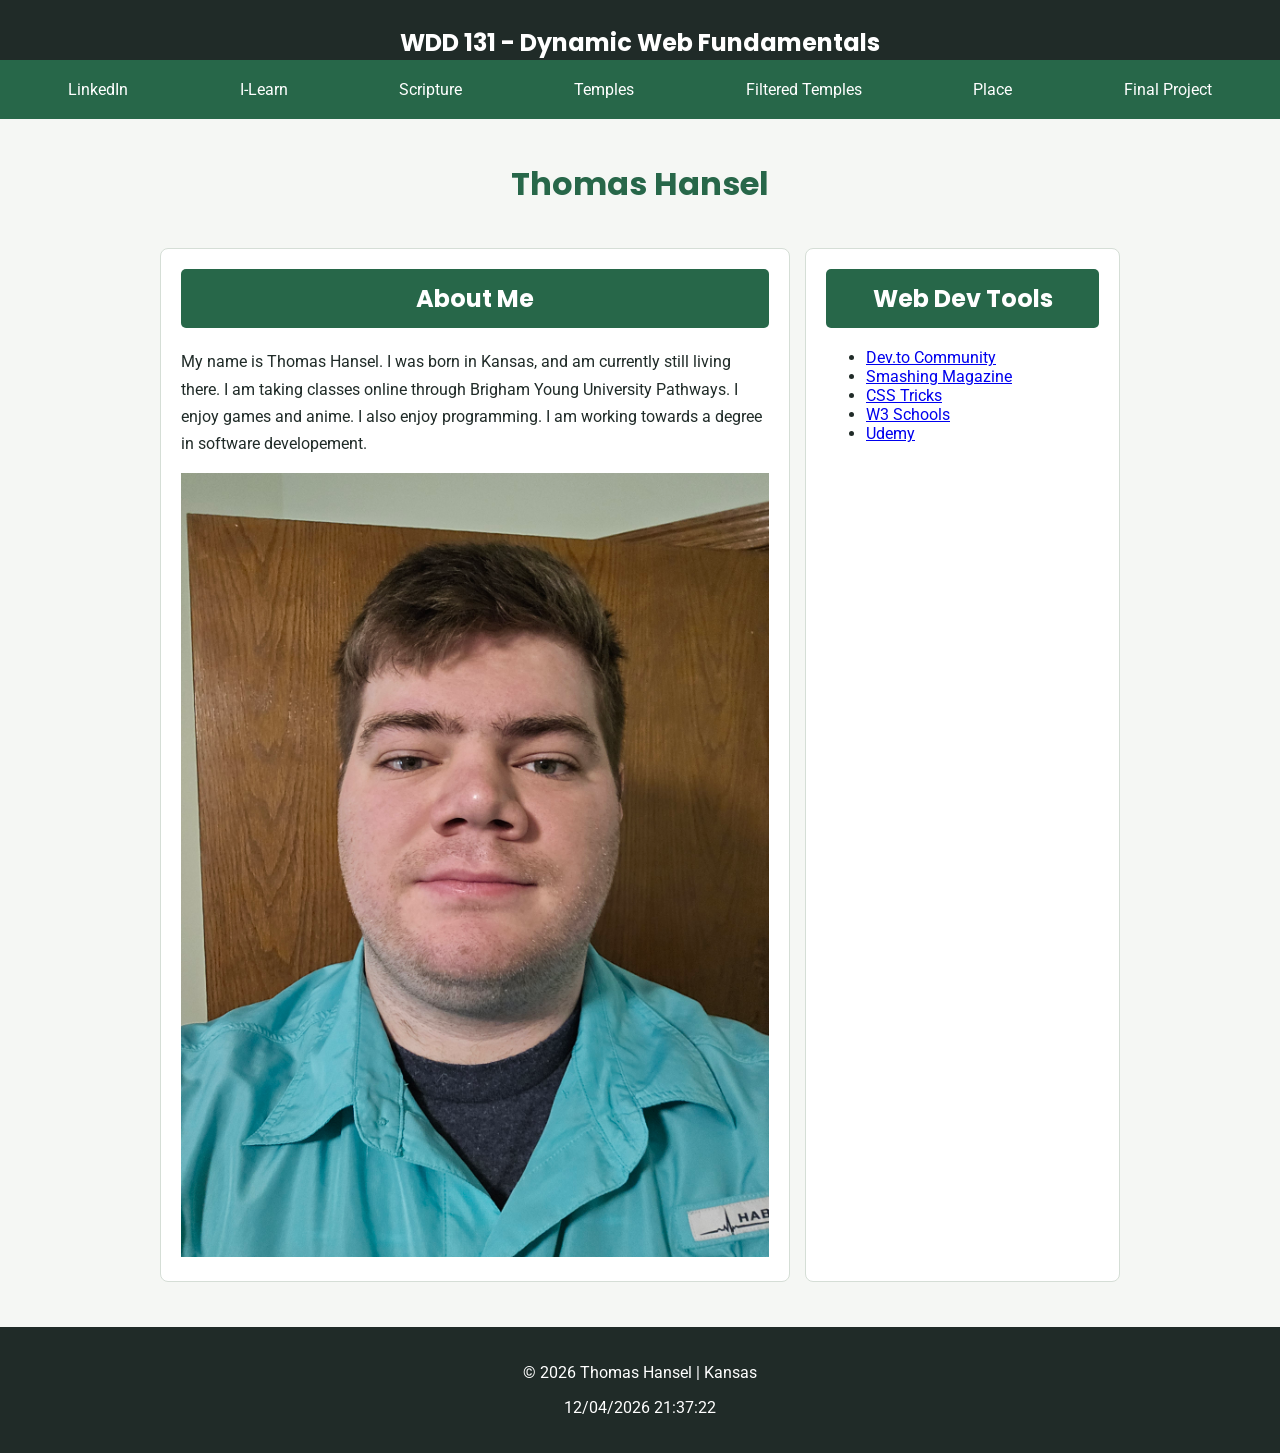
<file: index.html>
<!DOCTYPE html>
<html lang="en">

<head>
    <meta charset="UTF-8">
    <meta name="viewport" content="width=device-width, initial-scale=1.0">
    <title>WDD 131 - Dynamic Web Fundamentals - Thomas Hansel</title>
    <meta name="description"
        content="WDD 131 - Dynamic Web Fundamentals. Thomas Hansel. This is a webpage featuring my classwork for WDD 131.">
    <meta name="author" content="Thomas Hansel">

    <link rel="preconnect" href="https://fonts.googleapis.com">
    <link rel="preconnect" href="https://fonts.gstatic.com" crossorigin>
    <link href="https://fonts.googleapis.com/css2?family=Poppins:wght@400;700&family=Roboto:wght@400;700&display=swap"
        rel="stylesheet">
    <link rel="stylesheet" href="styles/base.css">
    <script src="scripts/getdates.js" defer></script>
</head>

<body>

    <header>

        <span id="course-title">
            WDD 131 - Dynamic Web Fundamentals
        </span>
        <nav>
            <a href="https://www.linkedin.com">LinkedIn</a>
            <a href="https://byupw.instructure.com">I-Learn</a>
            <a
                href="https://www.churchofjesuschrist.org/study/scriptures/bofm/1-ne/4?lang=eng&id=p6-p7#p6">Scripture</a>
            <a href="temples.html">Temples</a>
            <a href="filtered-temples.html">Filtered Temples</a>
            <a href="place.html">Place</a>
            <a href="#">Final Project</a>
        </nav>

    </header>
    <main>

        <h1>Thomas Hansel</h1>
        <section class="card">
            <h2>About Me</h2>
            <p>
                My name is Thomas Hansel.
                I was born in Kansas, and am currently still living there.
                I am taking classes online through Brigham Young University Pathways.
                I enjoy games and anime. I also enjoy programming.
                I am working towards a degree in software developement.
            </p>
            <img src="images/thomas-hansel.jpg" alt="My Profile Picture">

        </section>
        <section class="card">
            <h2>Web Dev Tools</h2>

            <ul>
                <li><a href="https://dev.to/">Dev.to Community</a></li>

                <li><a href="https://www.smashingmagazine.com/">Smashing Magazine</a></li>

                <li><a href="https://css-tricks.com/">CSS Tricks</a></li>

                <li><a href="https://www.w3schools.com/">W3 Schools</a></li>

                <li><a href="https://www.udemy.com/">Udemy</a></li>
            </ul>

        </section>

    </main>
    <footer>

        <p>
            &copy; <span id="currentyear"></span>
            Thomas Hansel | Kansas
        </p>
        <P id="lastModified"></P>

    </footer>

</body>

</html>
</file>
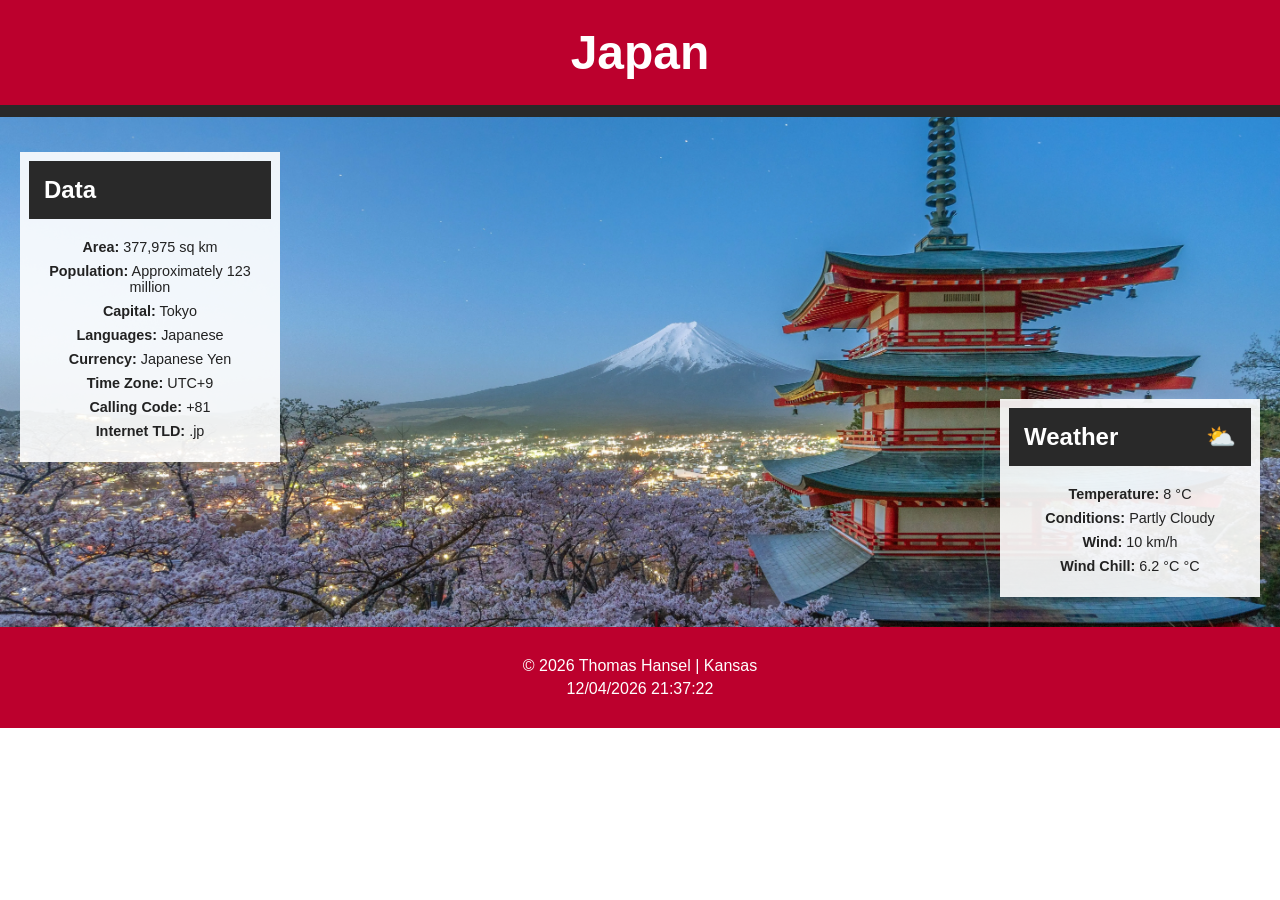
<file: place.html>
<!DOCTYPE html>
<html lang="en">

<head>
    <meta charset="UTF-8">
    <meta name="viewport" content="width=device-width, initial-scale=1.0">
    <title> | WDD 131</title>
    <meta name="description" content="">
    <meta name="author" content="Thomas Hansel">

    <link rel="stylesheet" href="styles/place.css">
    <script src="scripts/place.js" defer></script>
</head>

<body>

    <header>
        <h1>Japan</h1>
    </header>

    <main>
        <section class="hero">

            <picture class="hero-image">
                <source media="(min-width: 700px)" srcset="images\japan-large.webp">
                <img src="images\japan-mobile.webp" alt="" width="600" height="900">
            </picture>

            <section class="data">
                <h2>Data</h2>

                <div class="details">
                    <p><strong>Area:</strong> 377,975 sq km</p>
                    <p><strong>Population:</strong> Approximately 123 million</p>
                    <p><strong>Capital:</strong> Tokyo</p>
                    <p><strong>Languages:</strong> Japanese</p>
                    <p><strong>Currency:</strong> Japanese Yen</p>
                    <p><strong>Time Zone:</strong> UTC+9</p>
                    <p><strong>Calling Code:</strong> +81</p>
                    <p><strong>Internet TLD:</strong> .jp</p>
                </div>
            </section>

            <section class="weather">
                <h2>Weather</h2>

                <img class="weather-icon" src="images/partly-cloudy.svg" alt="Partly cloudy">

                <div class="details">
                    <p><strong>Temperature:</strong> <span id="temperature">8</span> °C</p>
                    <p><strong>Conditions:</strong> Partly Cloudy</p>
                    <p><strong>Wind:</strong> <span id="wind">10</span> km/h</p>
                    <p><strong>Wind Chill:</strong> <span id="windchill">6.8</span> °C</p>
                </div>
            </section>

        </section>
    </main>

    <footer>
        <p>
            &copy; <span id="currentyear"></span>
            Thomas Hansel | Kansas
        </p>
        <P id="lastModified"></P>
    </footer>

</body>

</html>
</file>
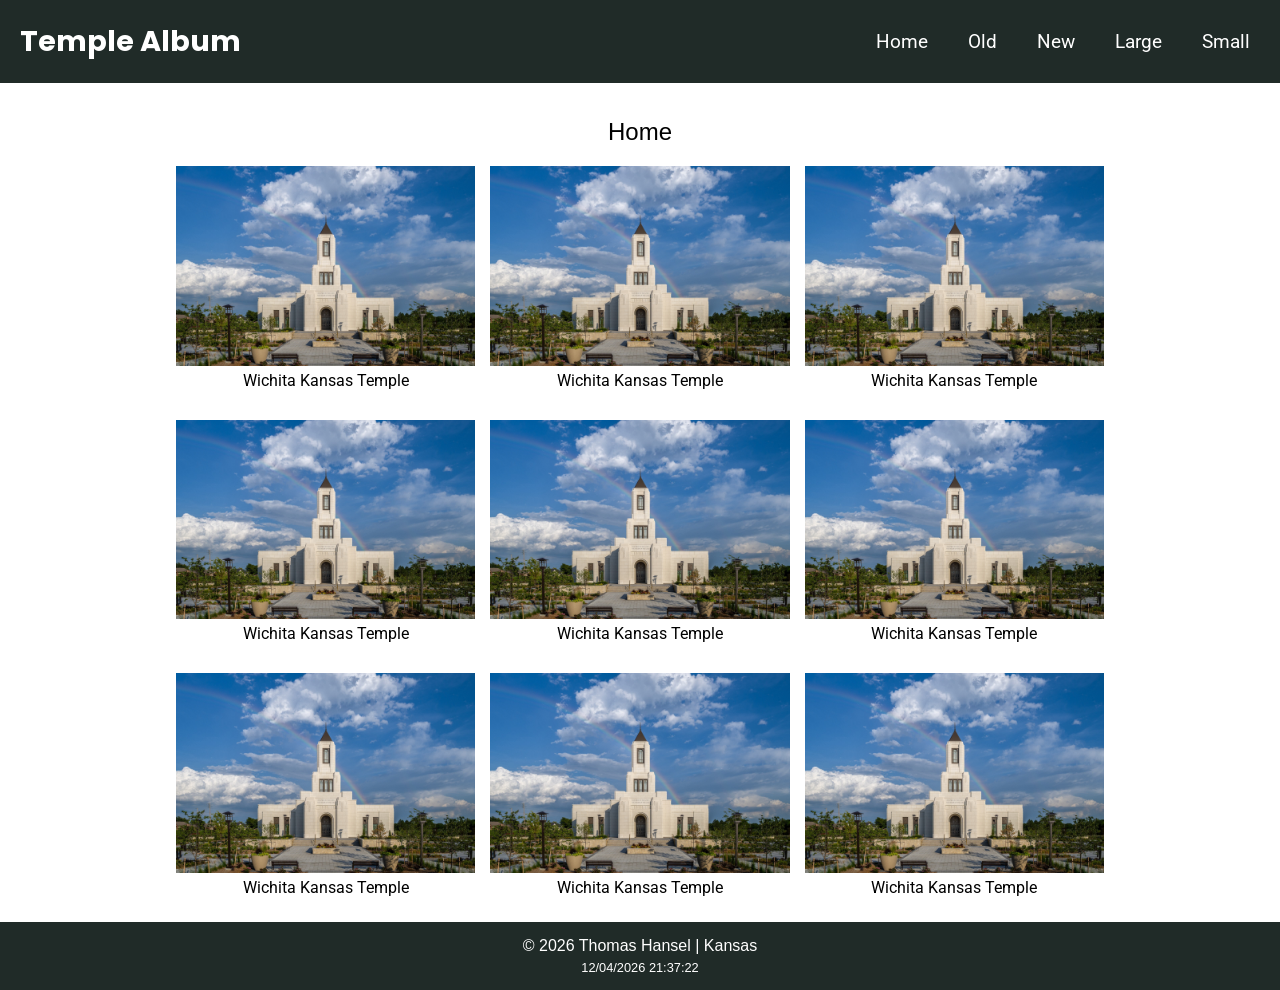
<file: temples.html>
<!DOCTYPE html>
<html lang="en">

<head>
    <meta charset="UTF-8">
    <meta name="viewport" content="width=device-width, initial-scale=1.0">
    <meta http-equiv="X-UA-Compatible" content="ie=edge">
    <meta name="author" content="Thomas Hansel">
    <title>Temple Album | WDD 131</title>
    <meta name="description" content="A collection of photoraphs of temples around the world.">

    <link rel="preconnect" href="https://fonts.googleapis.com">
    <link rel="preconnect" href="https://fonts.gstatic.com" crossorigin>

    <link
        href="https://fonts.googleapis.com/css2?family=Poppins:wght@400;600;700&family=Roboto:wght@400;500;700&display=swap"
        rel="stylesheet">

    <link rel="stylesheet" href="styles/temples.css">
    <link rel="stylesheet" href="styles/temples-large.css" media="(min-width: 768px)">
    <script src="scripts/temples.js" defer></script>
</head>

<body>
    <header>
        <h1>Temple Album</h1>

        <button id="menu-button" aria-label="Open navigation menu" aria-expanded="false">
            ☰
        </button>

        <nav id="navigation">
            <a href="#">Home</a>
            <a href="#">Old</a>
            <a href="#">New</a>
            <a href="#">Large</a>
            <a href="#">Small</a>
        </nav>
    </header>

    <main>
        <h1>Home</h1>

        <section class="gallery">
            <figure>
                <img src="images/wichita-kansas-temple.jpg" alt="Photograph of a temple">
                <figcaption>Wichita Kansas Temple</figcaption>
            </figure>
            <figure>
                <img src="images/wichita-kansas-temple.jpg" alt="Photograph of a temple">
                <figcaption>Wichita Kansas Temple</figcaption>
            </figure>
            <figure>
                <img src="images/wichita-kansas-temple.jpg" alt="Photograph of a temple">
                <figcaption>Wichita Kansas Temple</figcaption>
            </figure>
            <figure>
                <img src="images/wichita-kansas-temple.jpg" alt="Photograph of a temple">
                <figcaption>Wichita Kansas Temple</figcaption>
            </figure>
            <figure>
                <img src="images/wichita-kansas-temple.jpg" alt="Photograph of a temple">
                <figcaption>Wichita Kansas Temple</figcaption>
            </figure>
            <figure>
                <img src="images/wichita-kansas-temple.jpg" alt="Photograph of a temple">
                <figcaption>Wichita Kansas Temple</figcaption>
            </figure>
            <figure>
                <img src="images/wichita-kansas-temple.jpg" alt="Photograph of a temple">
                <figcaption>Wichita Kansas Temple</figcaption>
            </figure>
            <figure>
                <img src="images/wichita-kansas-temple.jpg" alt="Photograph of a temple">
                <figcaption>Wichita Kansas Temple</figcaption>
            </figure>
            <figure>
                <img src="images/wichita-kansas-temple.jpg" alt="Photograph of a temple">
                <figcaption>Wichita Kansas Temple</figcaption>
            </figure>
        </section>
    </main>

    <footer>


        <p>
            &copy; <span id="currentyear"></span>
            Thomas Hansel | Kansas
        </p>
        <P id="lastModified"></P>


    </footer>

</body>

</html>
</file>
<file: styles/base.css>
body {
    font-family: 'Roboto', sans-serif;
    background-color: #F5F7F4;
    color: #202B28;
    margin: 0;
}

h1,
h2,
#course-title {
    font-family: 'Poppins', sans-serif;
}

#course-title {
    display: block;
    font-family: 'Poppins', sans-serif;
    font-weight: 700;
    font-size: 1.5rem;
}

header {
    background-color: #202B28;
    color: white;
    text-align: center;
    padding: 25px 0 0;
}

nav {
    display: flex;
    justify-content: space-around;
    align-items: center;
    background-color: #276749;
    padding: 12px;
}

nav a {
    color: white;
    text-decoration: none;
    padding: 8px 16px;
}

nav a:hover {
    background-color: #202B28;
    color: #C5A46D;
}

h1 {
    text-align: center;
    font-size: 2rem;
    color: #276749;
    margin-bottom: 25px;
    grid-column: 1 / -1;
}

main {
    max-width: 960px;
    margin: 0 auto;
    padding: 20px;
    display: grid;
    grid-template-columns: 2fr 1fr;
    gap: 15px;
}

.card {
    background-color: #FFFFFF;
    border: 1px solid #D5DED6;
    border-radius: 8px;
    padding: 20px;
}

.card h2 {
    background-color: #276749;
    color: white;
    text-align: center;
    padding: 12px;
    margin-top: 0;
    border-radius: 5px;
    font-family: 'Poppins', sans-serif;
}

.card p {
    line-height: 1.7;
    color: #202B28;
}

.card img {
    max-width: 100%;
    height: auto;
}

footer {
    background-color: #202B28;
    color: white;
    text-align: center;
    padding: 20px;
    margin-top: 25px;
}

@media screen and (max-width: 650px) {

    main {
        grid-template-columns: 1fr;
    }

    h1 {
        grid-column: 1;
    }

    nav {
        flex-wrap: wrap;
        gap: 8px;
    }

}
</file>
<file: styles/place.css>
:root {
    --red: #BC002D;
    --gray: #292929;
    --white: #ffffff;
    --dark: #222222;
    --transparent-white: rgba(255, 255, 255, 0.90);
}

* {
    box-sizing: border-box;
}

body {
    margin: 0;
    font-family: Arial, Helvetica, sans-serif;
    color: var(--dark);
}

header {
    background-color: var(--red);
    color: var(--white);
    text-align: center;
    padding: 20px;
}

header h1 {
    margin: 0;
    font-size: 2rem;
}

header {
    background-color: var(--red);
    color: var(--white);
    text-align: center;
    padding: 20px;
    border-bottom: 12px solid var(--gray);
}

.hero {
    position: relative;
}

.hero-image {
    display: block;
}

.hero-image img {
    display: block;
    width: 100%;
    height: auto;
}

.data,
.weather {
    padding: 15px;
    text-align: center;
    border-bottom: 1px solid #eeeeee;
}

.data h2,
.weather h2 {
    margin-top: 0;
    font-size: 1.4rem;
}

.details p {
    margin: 8px 0;
    font-size: 0.95rem;
}

.weather-icon {
    width: 65px;
    height: 65px;
    margin: 5px auto 10px;
    display: block;
}

footer {
    background-color: var(--red);
    color: var(--white);
    text-align: center;
    padding: 15px 10px;
    font-size: 0.9rem;
}

footer p {
    margin: 5px;
}

@media screen and (min-width: 700px) {

    header {
        padding: 25px;
    }

    header h1 {
        font-size: 3rem;
    }

    .hero {
        min-height: 480px;
    }

    .hero-image img {
        width: 100%;
        height: 510px;
        object-fit: cover;
    }

    .data,
    .weather {
        position: absolute;
        background-color: var(--transparent-white);
        padding: 15px;
        width: 260px;
        border: none;
    }

    .data {
        top: 35px;
        left: 20px;
    }

    .weather {
        bottom: 30px;
        right: 20px;
    }

    .data h2,
    .weather h2 {
        background-color: var(--gray);
        color: var(--white);
        text-align: left;
        padding: 15px;
        margin: -6px -6px 20px;
        font-size: 1.5rem;
    }

    .weather h2::after {
        content: " ⛅";
        float: right;
    }

    .weather-icon {
        display: none;
    }

    .details p {
        font-size: 0.9rem;
    }

    footer {
        padding: 25px;
        font-size: 1rem;
    }
}
</file>
<file: styles/temples.css>
* {
    box-sizing: border-box;
}

body {
    margin: 0;
    font-family: Arial, sans-serif;
    display: flex;
    flex-direction: column;
    min-height: 100vh;
}

header {
    background-color: #202B28;
    color: white;
    padding: 20px;
    display: flex;
    justify-content: space-between;
    align-items: center;
    flex-wrap: wrap;
}

header h1 {
    font-family: 'Poppins', sans-serif;
    font-size: 1.8rem;
    margin: 0;
}

#menu-button {
    display: block;
    background: none;
    border: none;
    color: white;
    font-size: 2rem;
    cursor: pointer;
}

nav {
    display: none;
    flex-direction: column;
    align-items: center;
    width: 100%;
}

nav.open {
    display: flex;
}

nav a {
    color: white;
    text-decoration: none;
    padding: 12px;
    font-family: 'Roboto', sans-serif;
}

main {
    width: 100%;
    max-width: 960px;
    margin: 0 auto;
    padding: 20px 16px;
    flex: 1;
}

main h1 {
    text-align: center;
    font-size: 1.5rem;
    font-weight: normal;
    margin: 15px 0 20px;
}

.gallery {
    display: grid;
    grid-template-columns: 1fr;
    gap: 30px;
}

figure {
    margin: 0;
    text-align: center;
}

figure img {
    display: block;
    width: 100%;
    height: auto;
}

figcaption {
    padding: 5px;
    font-family: 'Roboto', sans-serif;
}

footer {
    background-color: #202B28;
    color: white;
    text-align: center;
    padding: 10px;
}

footer p {
    margin: 5px;
}

#lastModified {
    font-size: 0.8rem;
}
</file>
<file: styles/temples-large.css>
#menu-button {
    display: none;
}

header {
    flex-wrap: nowrap;
}

nav {
    display: flex;
    flex-direction: row;
    width: auto;
    justify-content: flex-end;
    gap: 20px;
}

nav a {
    padding: 10px;
    font-size: 1.2rem;
}

.gallery {
    grid-template-columns: repeat(3, 1fr);
    gap: 25px 15px;
}
</file>
